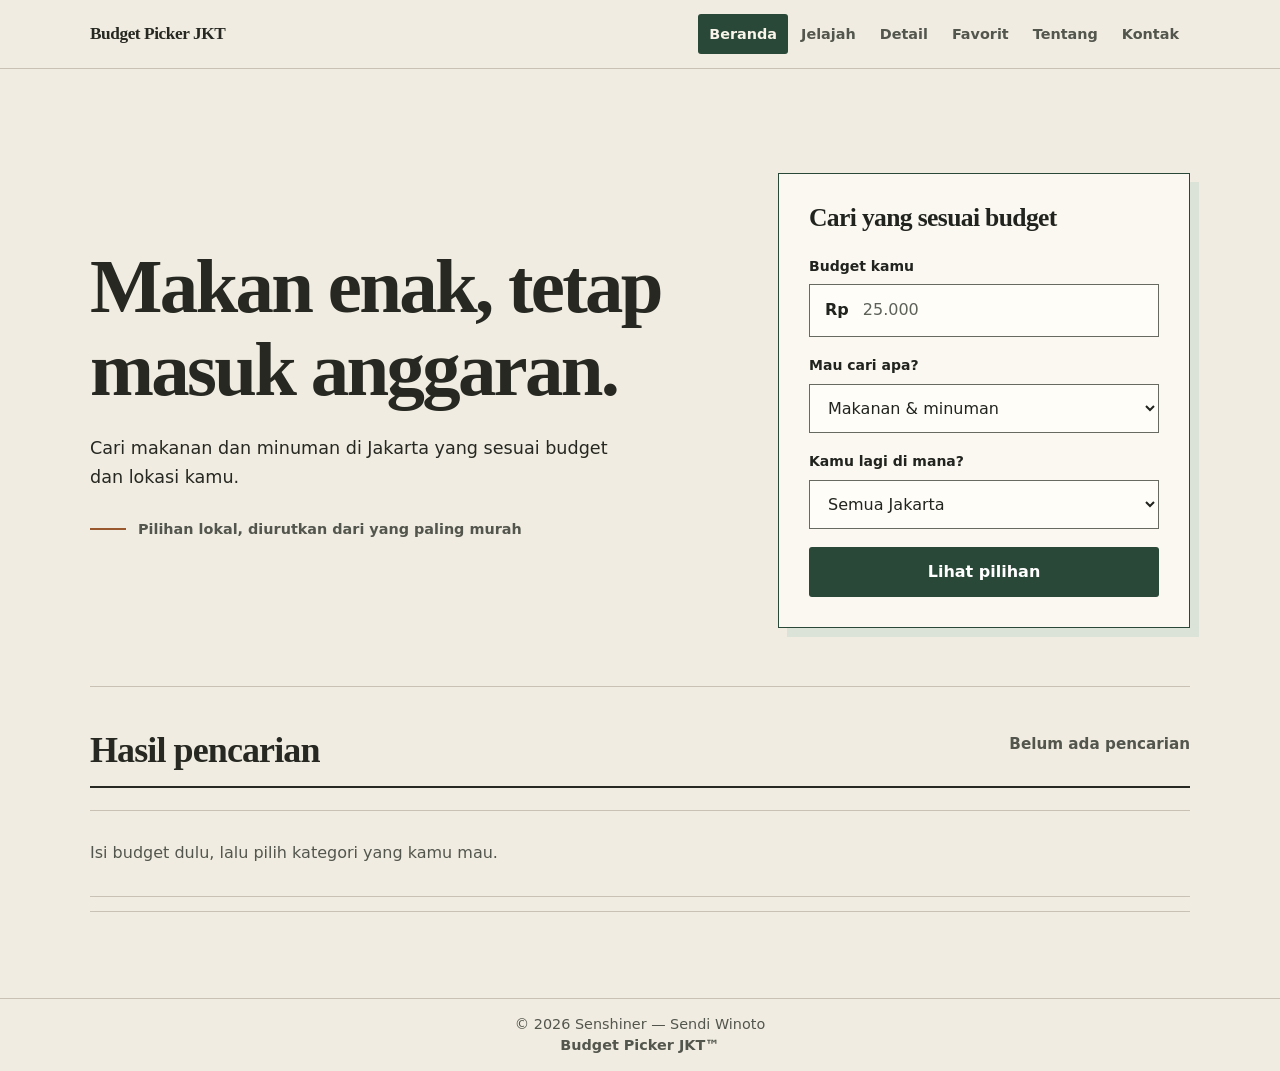
<file: index.html>
<!DOCTYPE html>
<html lang="id">
<head>
  <meta charset="UTF-8">
  <meta name="viewport" content="width=device-width, initial-scale=1.0">
  <meta name="description" content="Cari makanan dan minuman kaki lima Jakarta yang sesuai dengan budget kamu.">
  <title>Rekomendasi Kuliner Jakarta</title>
  <link rel="stylesheet" href="style.css">
</head>
<body>
  <header class="site-header">
    <div class="header-inner">
      <a class="site-brand" href="#beranda">Budget Picker JKT</a>
      <button class="menu-toggle" type="button" aria-expanded="false" aria-controls="main-nav">
        <span>Menu</span><span class="menu-lines" aria-hidden="true"></span>
      </button>
      <nav class="main-nav" id="main-nav" aria-label="Navigasi utama">
        <ul class="nav-list">
          <li><a class="nav-link" href="#beranda" data-page="beranda">Beranda</a></li>
          <li><a class="nav-link" href="#jelajah" data-page="jelajah">Jelajah</a></li>
          <li><a class="nav-link" href="#detail" data-page="detail">Detail</a></li>
          <li><a class="nav-link" href="#favorit" data-page="favorit">Favorit</a></li>
          <li><a class="nav-link" href="#tentang" data-page="tentang">Tentang</a></li>
          <li><a class="nav-link" href="#kontak" data-page="kontak">Kontak</a></li>
        </ul>
      </nav>
    </div>
  </header>

  <main>
    <section class="page active" id="beranda" aria-labelledby="beranda-title">
      <div class="hero">
        <div class="hero-copy">
          <h1 class="hero-title" id="beranda-title">Makan enak, tetap masuk anggaran.</h1>
          <p class="lede">Cari makanan dan minuman di Jakarta yang sesuai budget dan lokasi kamu.</p>
          <p class="hero-note">Pilihan lokal, diurutkan dari yang paling murah</p>
        </div>
        <form class="budget-panel" id="form-budget">
          <h2>Cari yang sesuai budget</h2>
          <div class="field">
            <label for="input-budget">Budget kamu</label>
            <div class="money-input">
              <span>Rp</span>
              <input type="number" id="input-budget" name="budget" placeholder="25.000" min="1000" step="1000" required>
            </div>
          </div>
          <div class="field">
            <label for="kategori-budget">Mau cari apa?</label>
            <select class="panel-select" id="kategori-budget" name="kategori">
              <option value="semua">Makanan & minuman</option>
              <option value="makanan">Makanan saja</option>
              <option value="minuman">Minuman saja</option>
            </select>
          </div>
          <div class="field">
            <label for="lokasi-budget">Kamu lagi di mana?</label>
            <select class="panel-select" id="lokasi-budget" name="lokasi"></select>
          </div>
          <button class="primary-button" type="submit">Lihat pilihan</button>
        </form>
      </div>
      <div class="results-block" id="hasil-beranda">
        <div class="section-bar">
          <h2>Hasil pencarian</h2>
          <p class="result-info" id="hasil-info">Belum ada pencarian</p>
        </div>
        <p class="empty-state" id="hasil-empty">Isi budget dulu, lalu pilih kategori yang kamu mau.</p>
        <ul class="food-list" id="daftar-hasil"></ul>
      </div>
    </section>

    <section class="page" id="jelajah" aria-labelledby="jelajah-title">
      <div class="page-head">
        <div class="hero-copy">
          <h2 class="page-title" id="jelajah-title">Jelajah kuliner Jakarta.</h2>
          <p class="lede">Dari sarapan hangat sampai es yang segar, semuanya bisa kamu telusuri di sini.</p>
        </div>
      </div>
      <div class="browse-tools">
        <input type="search" id="jelajah-search" placeholder="Cari nama kuliner…" aria-label="Cari nama kuliner">
        <div class="filter-group" aria-label="Filter kategori">
          <button class="filter-button active" type="button" data-filter="semua">Semua</button>
          <button class="filter-button" type="button" data-filter="makanan">Makanan</button>
          <button class="filter-button" type="button" data-filter="minuman">Minuman</button>
        </div>
        <div class="field">
          <label for="jelajah-wilayah">Wilayah</label>
          <select id="jelajah-wilayah"></select>
        </div>
      </div>
      <p class="result-info" id="jelajah-info"></p>
      <ul class="food-list" id="jelajah-list"></ul>
    </section>

    <section class="page" id="detail" aria-labelledby="detail-title">
      <div class="page-head">
        <div class="hero-copy">
          <h2 class="page-title" id="detail-title">Kenalan sama menunya.</h2>
          <p class="lede">Klik tiap item untuk membaca ciri khas, harga, kategori, dan area tempat menu itu biasa ditemukan.</p>
        </div>
      </div>
      <div class="detail-list" id="detail-list"></div>
    </section>

    <section class="page" id="favorit" aria-labelledby="favorit-title">
      <div class="page-head">
        <div class="hero-copy">
          <h2 class="page-title" id="favorit-title">Favorit kamu.</h2>
          <p class="lede">Simpan kuliner yang kamu suka, lalu lihat total harganya sekaligus sebelum berangkat.</p>
        </div>
      </div>
      <p class="result-info" id="favorit-info"></p>
      <ul class="food-list" id="favorit-list"></ul>
      <p class="favorit-total" id="favorit-total" hidden></p>
      <p class="muted" id="favorit-empty">Belum ada favorit. Ketuk ikon hati pada kuliner untuk menyimpan.</p>
    </section>

    <section class="page" id="tentang" aria-labelledby="tentang-title">
      <div class="page-head">
        <div class="hero-copy">
          <h2 class="page-title" id="tentang-title">Biar pilih makan nggak kelamaan.</h2>
          <p class="lede">Cari makanan dan minuman di Jakarta berdasarkan budget dan lokasi. Cocok juga buat cowo bingung yang sering mentok saat ditanya mau makan apa.</p>
        </div>
      </div>
      <div class="story-grid">
        <div class="story-copy">
          <p>Caranya simpel: masukkan budget, pilih lokasi kamu saat ini, lalu lihat rekomendasi yang paling masuk akal. Kamu juga bisa menjelajahi daftar kuliner, membuka detail menu, serta menyaring pilihan berdasarkan jenis dan wilayah.</p>
          <p>Informasi harga dan tempat dipakai sebagai perkiraan awal sebelum berangkat. Harga di lapangan bisa berubah, jadi sebaiknya cek lagi kalau kamu datang dari jauh.</p>
        </div>
        <aside class="side-note"><h2>Tujuannya</h2><p>Biar keputusan makan lebih cepat, pilihannya sesuai isi dompet, dan kamu nggak perlu muter Jakarta cuma buat cari menu yang cocok.</p></aside>
      </div>
    </section>

    <section class="page" id="kontak" aria-labelledby="kontak-title">
      <div class="page-head">
        <div class="hero-copy">
          <h2 class="page-title" id="kontak-title">Punya masukan?</h2>
          <p class="lede">Kalau ada harga yang perlu diperbarui atau kuliner Jakarta yang layak masuk daftar, hubungi Senshiner.</p>
        </div>
      </div>
      <div class="contact-grid">
        <div>
          <p class="muted">Kunjungi situs untuk melihat karya lain dan jalur kontak yang tersedia.</p>
          <a class="contact-link" href="https://senshiner.is-a.dev" target="_blank" rel="noopener noreferrer">senshiner.is-a.dev</a>
        </div>
        <div>
          <p class="muted">Aplikasi ini gratis. Kalau terbantu dan ingin mendukung pengembangan:</p>
          <p>
            <a class="contact-link support-link" href="https://saweria.co/senshine" target="_blank" rel="noopener noreferrer">Saweria</a>
            <span class="muted"> &middot; </span>
            <a class="contact-link support-link" href="https://trakteer.id/senhshine" target="_blank" rel="noopener noreferrer">Trakteer</a>
          </p>
        </div>
        <aside class="side-note">
          <h2>Catatan harga</h2>
          <p>Perkiraan harga mengacu pada kisaran kaki lima dan warkop Jakarta. Harga aktual bisa berubah.</p>
        </aside>
      </div>
    </section>
  </main>

  <footer>
    <div class="footer-inner">
      <p>© 2026 Senshiner — Sendi Winoto<br><span class="footer-brand">Budget Picker JKT™</span></p>
    </div>
  </footer>
  <script src="script.js"></script>
</body>
</html>
</file>
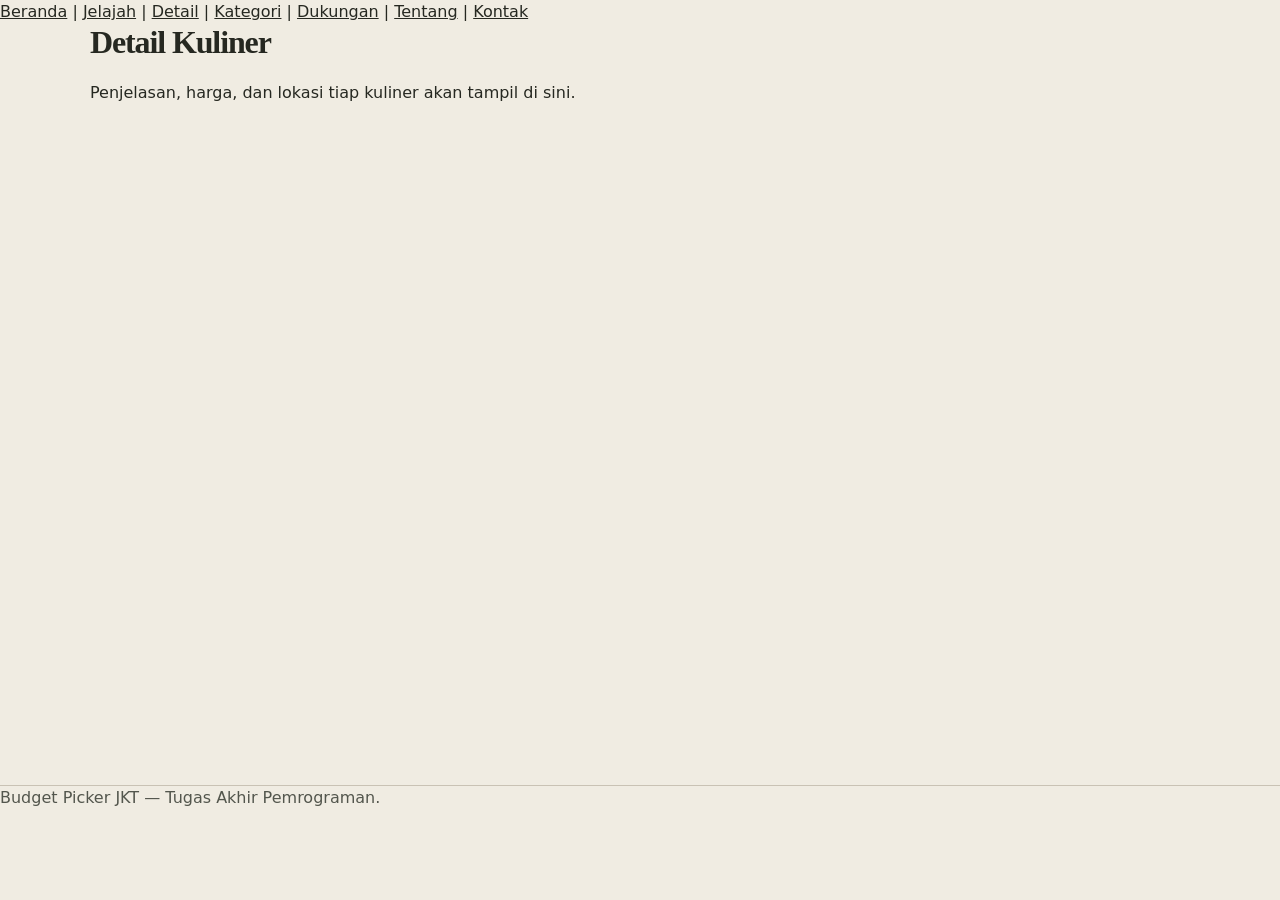
<file: detail.html>
<!DOCTYPE html>
<html lang="id">
<head>
  <meta charset="UTF-8">
  <meta name="viewport" content="width=device-width, initial-scale=1.0">
  <meta name="description" content="Detail kuliner pilihan di Budget Picker JKT.">
  <title>Detail — Budget Picker JKT</title>
  <link rel="stylesheet" href="style.css">
  <!-- Tahap 2: tambah styling CSS. Logika (JS) menyusul di tahap berikutnya. -->
</head>
<body>

<nav>
  <a href="index.html">Beranda</a> |
  <a href="jelajah.html">Jelajah</a> |
  <a href="detail.html">Detail</a> |
  <a href="kategori.html">Kategori</a> |
  <a href="dukungan.html">Dukungan</a> |
  <a href="tentang.html">Tentang</a> |
  <a href="kontak.html">Kontak</a>
</nav>

<main>
  <h1>Detail Kuliner</h1>
  <p>Penjelasan, harga, dan lokasi tiap kuliner akan tampil di sini.</p>
  <!-- Konten detail kuliner menyusul di tahap berikutnya. -->
</main>

<footer>
  <p>Budget Picker JKT — Tugas Akhir Pemrograman.</p>
</footer>

</body>
</html>
</file>
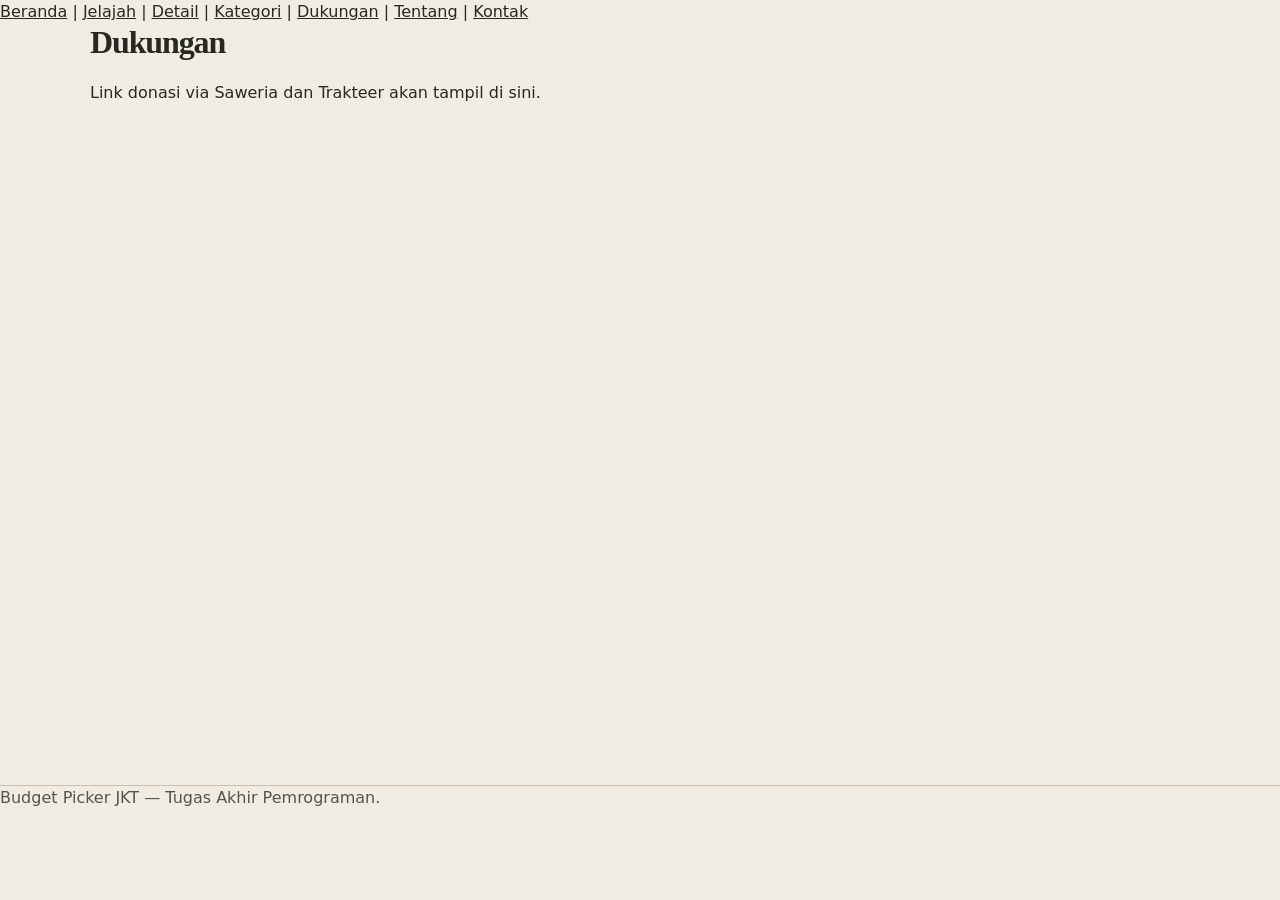
<file: dukungan.html>
<!DOCTYPE html>
<html lang="id">
<head>
  <meta charset="UTF-8">
  <meta name="viewport" content="width=device-width, initial-scale=1.0">
  <meta name="description" content="Dukung pengembangan Budget Picker JKT.">
  <title>Dukungan — Budget Picker JKT</title>
  <link rel="stylesheet" href="style.css">
  <!-- Tahap 2: tambah styling CSS. Logika (JS) menyusul di tahap berikutnya. -->
</head>
<body>

<nav>
  <a href="index.html">Beranda</a> |
  <a href="jelajah.html">Jelajah</a> |
  <a href="detail.html">Detail</a> |
  <a href="kategori.html">Kategori</a> |
  <a href="dukungan.html">Dukungan</a> |
  <a href="tentang.html">Tentang</a> |
  <a href="kontak.html">Kontak</a>
</nav>

<main>
  <h1>Dukungan</h1>
  <p>Link donasi via Saweria dan Trakteer akan tampil di sini.</p>
  <!-- Konten dukungan menyusul di tahap berikutnya. -->
</main>

<footer>
  <p>Budget Picker JKT — Tugas Akhir Pemrograman.</p>
</footer>

</body>
</html>
</file>
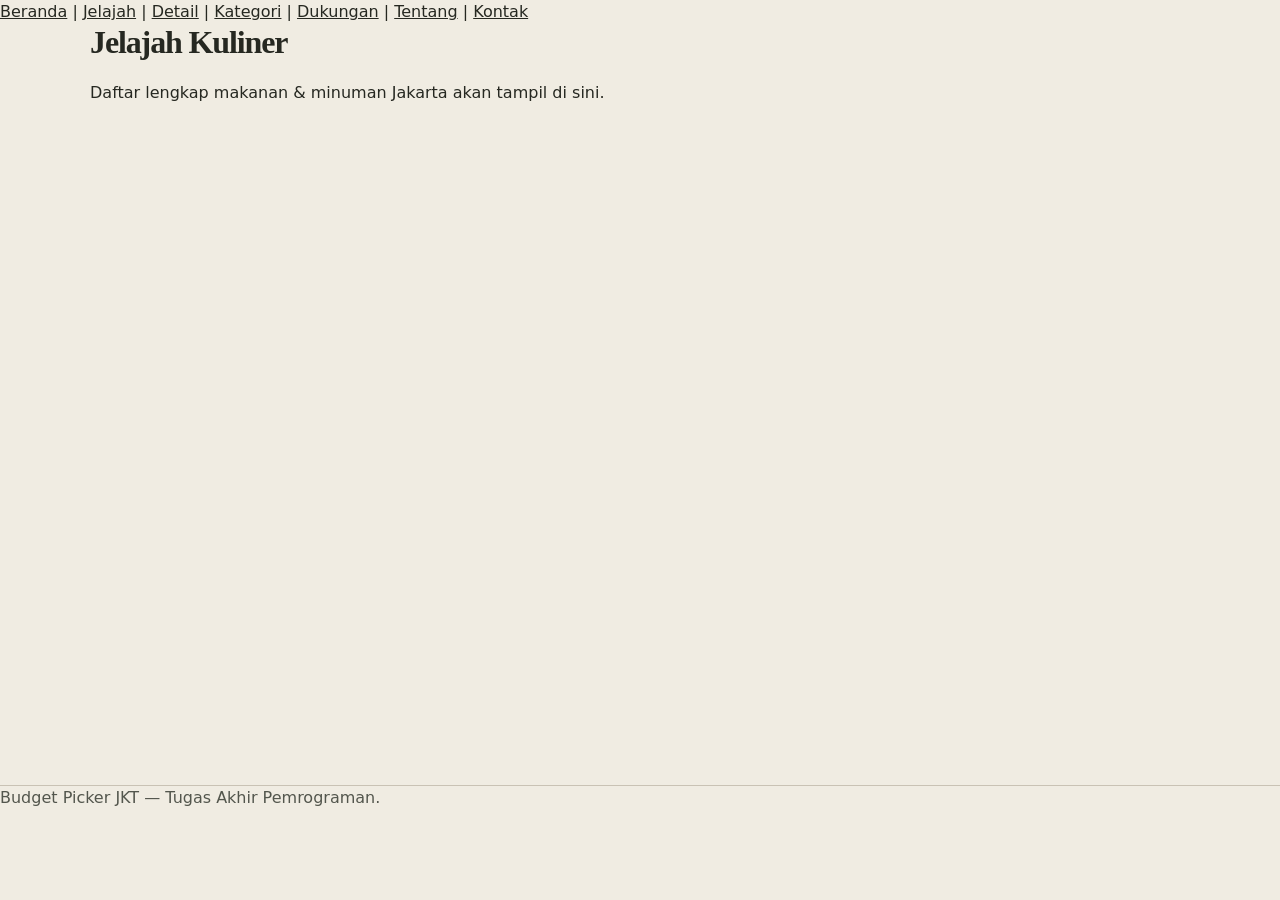
<file: jelajah.html>
<!DOCTYPE html>
<html lang="id">
<head>
  <meta charset="UTF-8">
  <meta name="viewport" content="width=device-width, initial-scale=1.0">
  <meta name="description" content="Jelajahi daftar kuliner Jakarta di Budget Picker JKT.">
  <title>Jelajah — Budget Picker JKT</title>
  <link rel="stylesheet" href="style.css">
  <!-- Tahap 2: tambah styling CSS. Logika (JS) menyusul di tahap berikutnya. -->
</head>
<body>

<nav>
  <a href="index.html">Beranda</a> |
  <a href="jelajah.html">Jelajah</a> |
  <a href="detail.html">Detail</a> |
  <a href="kategori.html">Kategori</a> |
  <a href="dukungan.html">Dukungan</a> |
  <a href="tentang.html">Tentang</a> |
  <a href="kontak.html">Kontak</a>
</nav>

<main>
  <h1>Jelajah Kuliner</h1>
  <p>Daftar lengkap makanan &amp; minuman Jakarta akan tampil di sini.</p>
  <!-- Konten daftar kuliner menyusul di tahap berikutnya. -->
</main>

<footer>
  <p>Budget Picker JKT — Tugas Akhir Pemrograman.</p>
</footer>

</body>
</html>
</file>
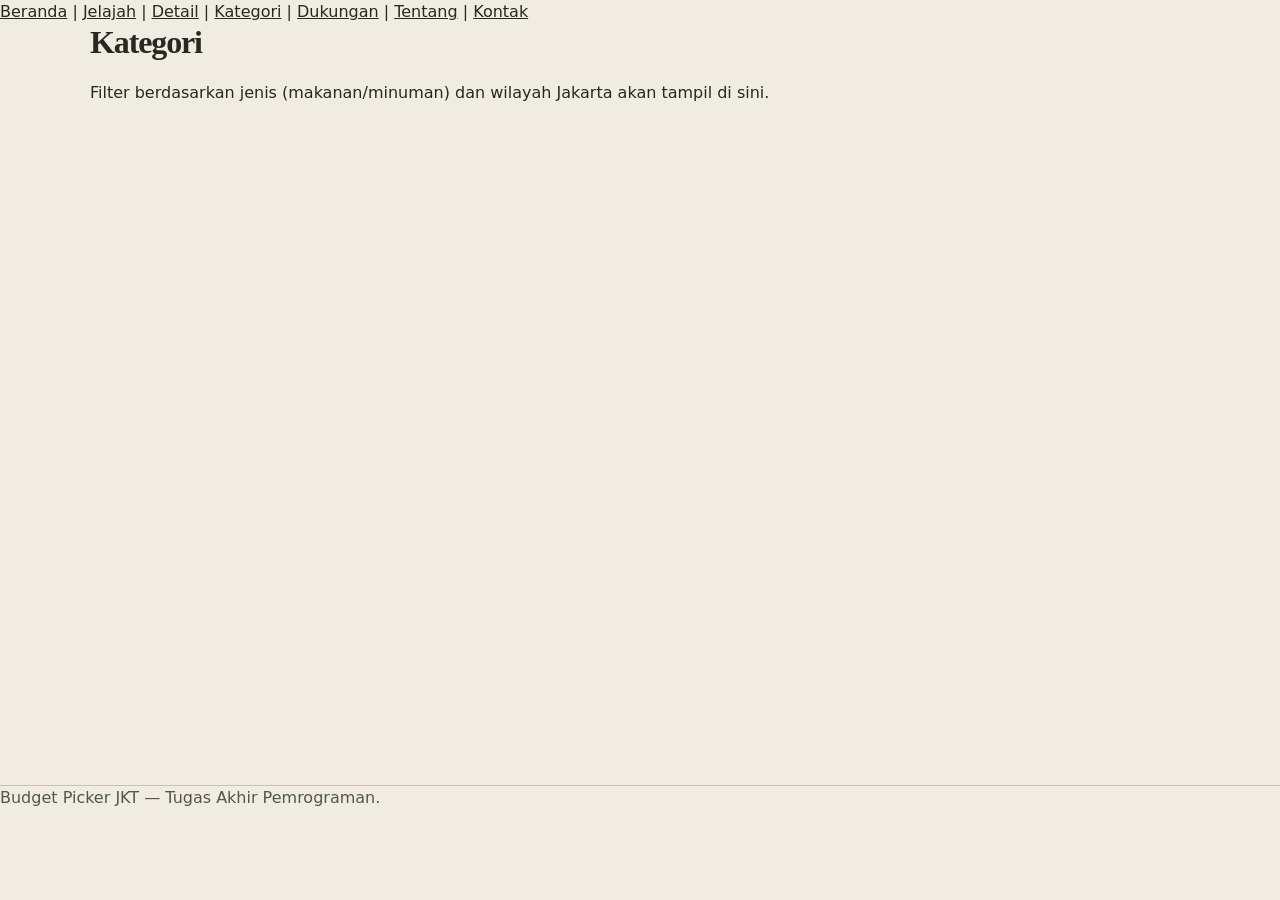
<file: kategori.html>
<!DOCTYPE html>
<html lang="id">
<head>
  <meta charset="UTF-8">
  <meta name="viewport" content="width=device-width, initial-scale=1.0">
  <meta name="description" content="Kategori makanan & minuman di Budget Picker JKT.">
  <title>Kategori — Budget Picker JKT</title>
  <link rel="stylesheet" href="style.css">
  <!-- Tahap 2: tambah styling CSS. Logika (JS) menyusul di tahap berikutnya. -->
</head>
<body>

<nav>
  <a href="index.html">Beranda</a> |
  <a href="jelajah.html">Jelajah</a> |
  <a href="detail.html">Detail</a> |
  <a href="kategori.html">Kategori</a> |
  <a href="dukungan.html">Dukungan</a> |
  <a href="tentang.html">Tentang</a> |
  <a href="kontak.html">Kontak</a>
</nav>

<main>
  <h1>Kategori</h1>
  <p>Filter berdasarkan jenis (makanan/minuman) dan wilayah Jakarta akan tampil di sini.</p>
  <!-- Konten kategori menyusul di tahap berikutnya. -->
</main>

<footer>
  <p>Budget Picker JKT — Tugas Akhir Pemrograman.</p>
</footer>

</body>
</html>
</file>
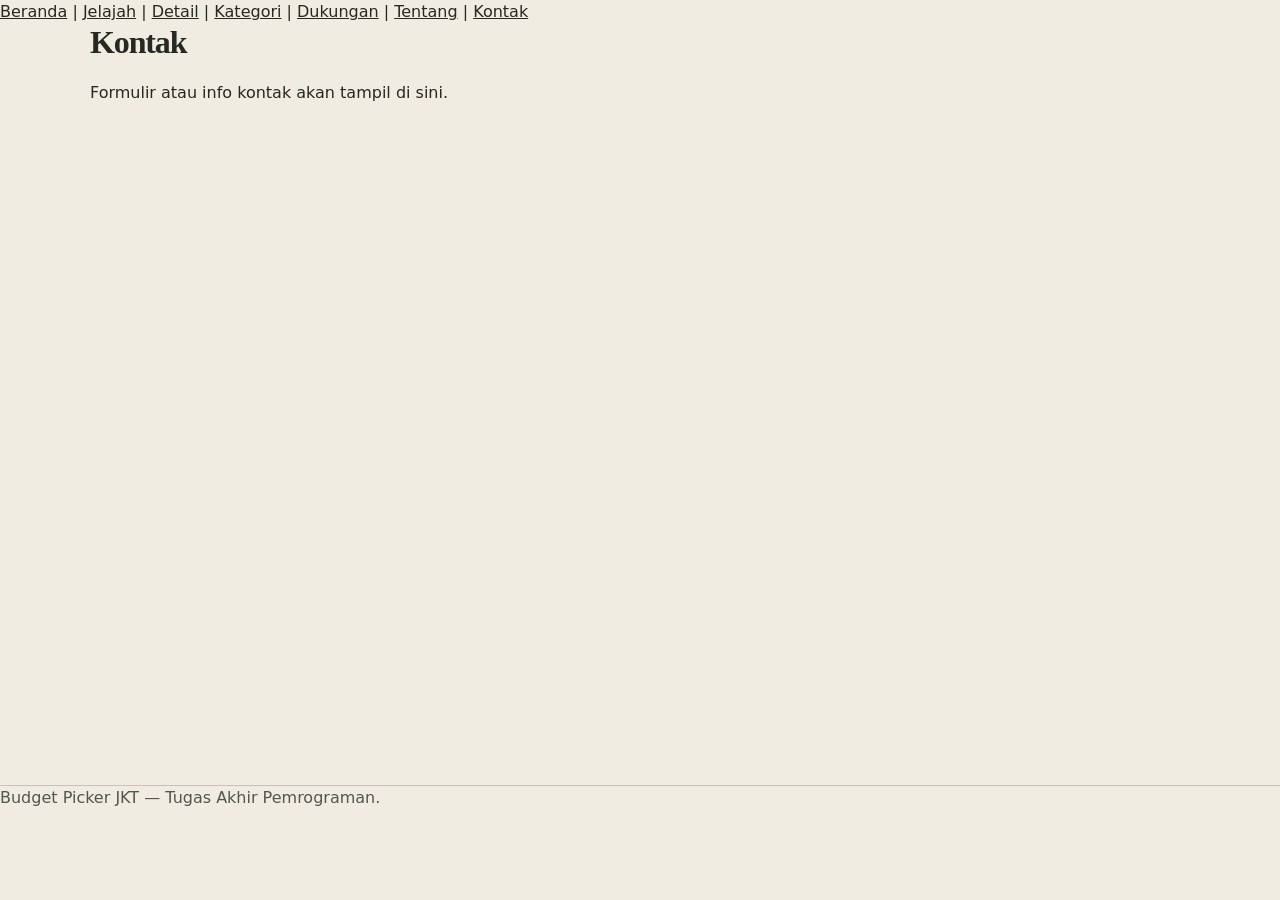
<file: kontak.html>
<!DOCTYPE html>
<html lang="id">
<head>
  <meta charset="UTF-8">
  <meta name="viewport" content="width=device-width, initial-scale=1.0">
  <meta name="description" content="Hubungi tim Budget Picker JKT.">
  <title>Kontak — Budget Picker JKT</title>
  <link rel="stylesheet" href="style.css">
  <!-- Tahap 2: tambah styling CSS. Logika (JS) menyusul di tahap berikutnya. -->
</head>
<body>

<nav>
  <a href="index.html">Beranda</a> |
  <a href="jelajah.html">Jelajah</a> |
  <a href="detail.html">Detail</a> |
  <a href="kategori.html">Kategori</a> |
  <a href="dukungan.html">Dukungan</a> |
  <a href="tentang.html">Tentang</a> |
  <a href="kontak.html">Kontak</a>
</nav>

<main>
  <h1>Kontak</h1>
  <p>Formulir atau info kontak akan tampil di sini.</p>
  <!-- Konten kontak menyusul di tahap berikutnya. -->
</main>

<footer>
  <p>Budget Picker JKT — Tugas Akhir Pemrograman.</p>
</footer>

</body>
</html>
</file>
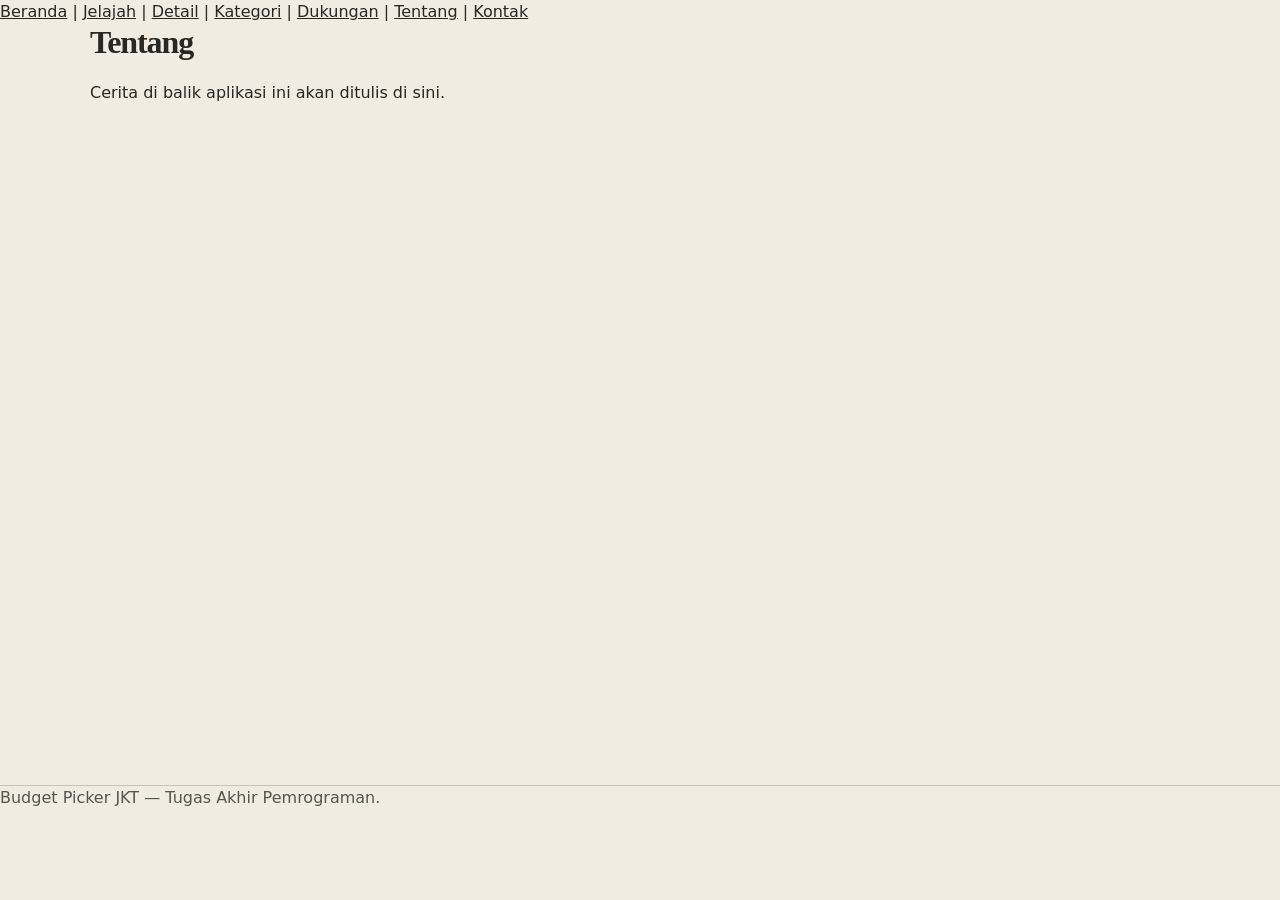
<file: tentang.html>
<!DOCTYPE html>
<html lang="id">
<head>
  <meta charset="UTF-8">
  <meta name="viewport" content="width=device-width, initial-scale=1.0">
  <meta name="description" content="Tentang Budget Picker JKT.">
  <title>Tentang — Budget Picker JKT</title>
  <link rel="stylesheet" href="style.css">
  <!-- Tahap 2: tambah styling CSS. Logika (JS) menyusul di tahap berikutnya. -->
</head>
<body>

<nav>
  <a href="index.html">Beranda</a> |
  <a href="jelajah.html">Jelajah</a> |
  <a href="detail.html">Detail</a> |
  <a href="kategori.html">Kategori</a> |
  <a href="dukungan.html">Dukungan</a> |
  <a href="tentang.html">Tentang</a> |
  <a href="kontak.html">Kontak</a>
</nav>

<main>
  <h1>Tentang</h1>
  <p>Cerita di balik aplikasi ini akan ditulis di sini.</p>
  <!-- Konten tentang menyusul di tahap berikutnya. -->
</main>

<footer>
  <p>Budget Picker JKT — Tugas Akhir Pemrograman.</p>
</footer>

</body>
</html>
</file>
<file: style.css>
:root {
      color-scheme: light dark;
      --paper: #f0ece2;
      --paper-deep: #e3ddcf;
      --surface: #fbf8f1;
      --ink: #262821;
      --muted: #53564d;
      --green: #294837;
      --green-strong: #1f382b;
      --green-soft: #dbe3d8;
      --line: #c9c2b4;
      --drink: #9a582f;
      --drink-soft: #efddcf;
      --header: rgba(240, 236, 226, 0.97);
      --field-bg: #fffdf8;
      --field-ink: #20231e;
      --field-line: #666a61;
      --panel-bg: #fbf8f1;
      --panel-ink: #20231e;
      --focus: #9a582f;
    }

    * { box-sizing: border-box; }
    html { scroll-behavior: smooth; }
    body {
      margin: 0;
      background: var(--paper);
      color: var(--ink);
      font-family: ui-sans-serif, system-ui, -apple-system, "Segoe UI", sans-serif;
      font-size: 16px;
      line-height: 1.55;
    }
    button, input, select { font: inherit; }
    button, a { -webkit-tap-highlight-color: transparent; }
    a { color: inherit; }
    h1, h2, h3, p { margin-top: 0; }
    h1, h2, h3 { line-height: 1.08; letter-spacing: -0.025em; }

    :focus-visible {
      outline: 3px solid var(--focus);
      outline-offset: 3px;
    }
    input:focus-visible,
    select:focus-visible,
    button:focus-visible,
    a:focus-visible {
      outline: 3px solid var(--focus);
      outline-offset: 3px;
    }
    input:focus-visible,
    select:focus-visible {
      border-color: var(--focus);
      box-shadow: 0 0 0 3px var(--drink-soft);
    }

    .site-header {
      position: sticky;
      top: 0;
      z-index: 20;
      border-bottom: 1px solid var(--line);
      background: var(--header);
      backdrop-filter: blur(10px);
    }
    .header-inner,
    main,
    .footer-inner { width: min(1100px, calc(100% - 40px)); }
    .header-inner {
      min-height: 68px;
      margin: 0 auto;
      display: flex;
      align-items: center;
      justify-content: space-between;
      gap: 28px;
    }
    .site-brand {
      flex: 0 0 auto;
      color: var(--ink);
      font-family: Georgia, "Times New Roman", serif;
      font-size: 1.08rem;
      font-weight: 700;
      letter-spacing: -0.025em;
      text-decoration: none;
    }
    .nav-list {
      list-style: none;
      margin: 0;
      padding: 0;
      display: flex;
      align-items: center;
      gap: 2px;
      flex-wrap: nowrap;
    }
    .nav-link {
      display: block;
      padding: 9px 11px;
      border-radius: 3px;
      color: var(--muted);
      font-size: 0.9rem;
      font-weight: 650;
      text-decoration: none;
      transition: background-color 160ms ease, color 160ms ease;
    }
    .nav-link:hover { background: var(--paper-deep); color: var(--ink); }
    .nav-link[aria-current="page"] { background: var(--green); color: #f8f4e9; }
    .menu-toggle {
      display: none;
      width: 100%;
      min-height: 48px;
      border: 0;
      background: transparent;
      color: var(--ink);
      font-weight: 700;
      cursor: pointer;
      align-items: center;
      justify-content: space-between;
    }
    .menu-lines,
    .menu-lines::before,
    .menu-lines::after {
      width: 21px;
      height: 2px;
      display: block;
      position: relative;
      background: currentColor;
      content: "";
    }
    .menu-lines::before { position: absolute; top: -6px; }
    .menu-lines::after { position: absolute; top: 6px; }

    main {
      min-height: calc(100vh - 140px);
      margin: 0 auto;
    }
    .page { display: none; padding: 52px 0 76px; }
    .page.active { display: block; }
    .page:not(#beranda) { padding-top: 0; }
    .hero,
    .page-head {
      min-height: 520px;
      display: grid;
      grid-template-columns: minmax(0, 1.08fr) minmax(330px, 0.72fr);
      align-items: center;
      gap: 70px;
      padding: 52px 0 58px;
      border-bottom: 1px solid var(--line);
    }
    .page-head + * { margin-top: 44px; }
    h1,
    .page-title {
      font-family: Georgia, "Times New Roman", serif;
      font-weight: 700;
      letter-spacing: -0.035em;
    }
    .lede {
      max-width: 620px;
      margin-bottom: 0;
      color: var(--muted);
      font-size: clamp(1rem, 2vw, 1.18rem);
    }
    .hero-copy { max-width: 650px; padding-right: 10px; }
    .hero-title,
    .page-title {
      margin: 0 0 22px;
      max-width: 650px;
      font-size: clamp(3rem, 6vw, 5rem);
      line-height: 1.08;
      overflow-wrap: normal;
      word-break: normal;
    }
    .hero-copy .lede {
      max-width: 540px;
      color: var(--ink);
      font-size: 1.1rem;
      line-height: 1.65;
    }
    .hero-note {
      display: flex;
      align-items: center;
      gap: 12px;
      margin-top: 26px;
      color: var(--muted);
      font-size: 0.9rem;
      font-weight: 600;
    }
    .hero-note::before {
      width: 36px;
      height: 2px;
      flex: 0 0 auto;
      background: var(--drink);
      content: "";
    }

    .budget-panel {
      position: relative;
      padding: 30px;
      border: 1px solid var(--green);
      background: var(--panel-bg);
      color: var(--panel-ink);
      box-shadow: 9px 9px 0 var(--green-soft);
    }
    .budget-panel h2 {
      margin-bottom: 24px;
      color: var(--panel-ink);
      font-family: Georgia, "Times New Roman", serif;
      font-size: 1.6rem;
    }
    .field { margin-bottom: 18px; }
    .field label {
      display: block;
      margin-bottom: 7px;
      color: inherit;
      font-size: 0.875rem;
      font-weight: 800;
    }
    .money-input {
      display: grid;
      grid-template-columns: auto 1fr;
      align-items: center;
      border: 1px solid var(--field-line);
      background: var(--field-bg);
      color: var(--field-ink);
    }
    .money-input:focus-within { border-color: var(--focus); }
    .money-input span { padding-left: 15px; font-weight: 800; }
    input[type="number"],
    input[type="search"],
    select {
      width: 100%;
      min-width: 0;
      min-height: 48px;
      padding: 13px 14px;
      border: 1px solid var(--field-line);
      border-radius: 0;
      background: var(--field-bg);
      color: var(--field-ink);
    }
    input::placeholder { color: #5d6259; opacity: 1; }
    .money-input input { border: 0; background: transparent; color: inherit; }
    .panel-select { background: var(--field-bg); color: var(--field-ink); }
    .panel-select option,
    .panel-select optgroup,
    select option,
    select optgroup { background: var(--field-bg); color: var(--field-ink); }

    .primary-button,
    .secondary-button {
      min-height: 48px;
      padding: 12px 20px;
      border: 1px solid transparent;
      border-radius: 3px;
      font-weight: 800;
      cursor: pointer;
      transition: background-color 160ms ease, color 160ms ease, transform 160ms ease;
    }
    .primary-button {
      display: inline-flex;
      align-items: center;
      justify-content: center;
      background: var(--ink);
      color: var(--paper);
      text-decoration: none;
    }
    .primary-button:hover { background: var(--drink); color: #fff; }
    .primary-button:active,
    .secondary-button:active { transform: translateY(1px); }
    .budget-panel .primary-button { width: 100%; background: var(--green); color: #fff; }
    .budget-panel .primary-button:hover { background: var(--green-strong); color: #fff; }
    .secondary-button { background: transparent; border-color: var(--green); color: var(--green); }
    .secondary-button:hover { background: var(--green); color: #fff; }

    .results-block { padding: 44px 0 10px; }
    .section-bar {
      display: flex;
      align-items: end;
      justify-content: space-between;
      gap: 24px;
      margin-bottom: 22px;
      padding-bottom: 16px;
      border-bottom: 2px solid var(--ink);
    }
    .section-bar h2 {
      margin: 0;
      font-family: Georgia, "Times New Roman", serif;
      font-size: clamp(1.6rem, 3vw, 2.25rem);
    }
    .result-info,
    .muted { color: var(--muted); }
    .result-info { margin: 0 0 14px; font-size: 0.95rem; font-weight: 650; }
    .empty-state {
      margin: 0;
      padding: 30px 0;
      border-top: 1px solid var(--line);
      border-bottom: 1px solid var(--line);
      color: var(--muted);
    }

    .food-list {
      list-style: none;
      display: grid;
      gap: 0;
      margin: 14px 0 0;
      padding: 0;
      border-top: 1px solid var(--line);
    }
    .food-row {
      display: grid;
      grid-template-columns: 104px minmax(0, 1fr) auto;
      align-items: center;
      min-height: 112px;
      gap: 20px;
      padding: 14px 0;
      border-bottom: 1px solid var(--line);
      background: transparent;
      transition: background-color 140ms ease, padding 140ms ease;
    }
    .food-row:hover { padding: 14px 10px; background: var(--surface); }
    .food-photo {
      width: 104px;
      height: 82px;
      display: block;
      object-fit: cover;
      border-radius: 2px;
      background: var(--paper-deep);
    }
    .food-name { font-size: 1.05rem; font-weight: 800; }
    .food-meta { display: flex; align-items: center; gap: 9px; margin-top: 4px; }
    .food-place { margin-top: 7px; color: var(--muted); font-size: 0.875rem; line-height: 1.45; }
    .category-badge {
      display: inline-flex;
      align-items: center;
      min-height: 25px;
      padding: 3px 8px;
      border-radius: 2px;
      background: var(--green-soft);
      color: var(--green-strong);
      font-size: 0.875rem;
      font-weight: 800;
      letter-spacing: 0.035em;
      text-transform: uppercase;
    }
    .category-badge.drink { background: var(--drink-soft); color: var(--drink); }
    .near-badge {
      display: inline-block;
      margin-top: 6px;
      padding: 3px 7px;
      border-radius: 2px;
      background: var(--green-soft);
      color: var(--green-strong);
      font-size: 0.875rem;
      font-weight: 750;
    }
    .price {
      color: var(--green);
      font-size: 1.05rem;
      font-weight: 800;
      font-variant-numeric: tabular-nums;
      white-space: nowrap;
    }

    .browse-tools,
    .category-filter-panel {
      margin-bottom: 30px;
      padding: 30px;
      border: 1px solid var(--green);
      background: var(--panel-bg);
      color: var(--panel-ink);
      box-shadow: 9px 9px 0 var(--green-soft);
    }
    .browse-tools {
      display: grid;
      grid-template-columns: minmax(260px, 1fr) auto auto;
      gap: 18px;
      align-items: center;
    }
    .browse-tools .field { margin: 0; min-width: 200px; }
    .row-actions {
      display: flex;
      flex-direction: column;
      align-items: flex-end;
      gap: 10px;
    }
    .fav-button {
      width: 42px;
      height: 42px;
      border: 1px solid var(--line);
      border-radius: 999px;
      background: transparent;
      color: var(--muted);
      font-size: 1.25rem;
      line-height: 1;
      cursor: pointer;
    }
    .fav-button.active { color: var(--drink); border-color: var(--drink); }
    .favorit-total {
      margin-top: 20px;
      font-size: 1.25rem;
      font-weight: 800;
    }
    .filter-group { display: flex; flex-wrap: wrap; gap: 8px; }
    .filter-button {
      padding: 9px 14px;
      border: 1px solid var(--line);
      border-radius: 3px;
      background: var(--paper);
      color: var(--ink);
      font-weight: 700;
      cursor: pointer;
    }
    .filter-button:hover,
    .filter-button.active { border-color: var(--green); background: var(--green); color: #f8f4e9; }

    .detail-list { display: grid; gap: 0; border-top: 1px solid var(--line); }
    .detail-item { border-bottom: 1px solid var(--line); background: transparent; }
    .detail-item summary {
      list-style: none;
      display: grid;
      grid-template-columns: 88px minmax(0, 1fr) auto;
      align-items: center;
      gap: 20px;
      padding: 15px 0;
      cursor: pointer;
      font-size: 1.05rem;
      font-weight: 750;
    }
    .detail-item summary::-webkit-details-marker { display: none; }
    .detail-item summary::after { content: "+"; color: var(--green); font-size: 1.4rem; }
    .detail-item[open] summary::after { content: "−"; }
    .detail-item summary:hover { padding-left: 10px; padding-right: 10px; background: var(--surface); }
    .detail-item summary img { width: 88px; height: 68px; object-fit: cover; border-radius: 2px; }
    .detail-summary-meta { display: block; margin-top: 3px; color: var(--muted); font-size: 0.875rem; line-height: 1.45; font-weight: 500; }
    .detail-body { margin: 0 0 18px 108px; padding: 18px 22px; background: var(--surface); }
    .detail-body p { margin: 0 0 7px; font-size: 0.95rem; }

    .category-filter-panel {
      display: grid;
      grid-template-columns: 1fr 1fr;
      gap: 20px;
    }
    .category-filter-panel .field { margin: 0; }

    .story-grid,
    .contact-grid {
      display: grid;
      grid-template-columns: minmax(0, 1.3fr) minmax(280px, 0.7fr);
      gap: 48px;
      align-items: start;
      padding: 30px;
      border: 1px solid var(--green);
      background: var(--panel-bg);
      color: var(--panel-ink);
      box-shadow: 9px 9px 0 var(--green-soft);
    }
    .story-copy { font-size: 1.05rem; line-height: 1.75; }
    .story-copy p { max-width: 690px; }
    .side-note { padding: 26px; background: var(--green-soft); color: var(--ink); }
    .side-note h2 {
      margin-bottom: 10px;
      font-family: Georgia, "Times New Roman", serif;
      font-size: 1.45rem;
    }
    .side-note p:last-child { margin-bottom: 0; }
    .contact-link {
      display: inline-flex;
      align-items: center;
      gap: 12px;
      margin-top: 18px;
      padding-bottom: 7px;
      border-bottom: 2px solid var(--green);
      color: var(--green);
      font-size: clamp(1.1rem, 3vw, 1.5rem);
      font-weight: 800;
      text-decoration: none;
    }
    .contact-link:hover { color: var(--drink); border-color: var(--drink); }
    .contact-link::after { content: "↗"; }
    .contact-link.support-link::after { content: "☕"; }
    .map-link {
      display: inline-block;
      margin-top: 10px;
      color: var(--green);
      font-weight: 700;
      font-size: 0.95rem;
      text-decoration: underline;
      text-underline-offset: 3px;
    }
    .map-link:hover { color: var(--drink); }

    footer {
      border-top: 1px solid var(--line);
      background: var(--paper);
      color: var(--muted);
    }
    .footer-inner {
      min-height: 72px;
      margin: 0 auto;
      display: flex;
      align-items: center;
      justify-content: center;
      padding: 12px 0;
      font-size: 0.9rem;
      line-height: 1.45;
      text-align: center;
    }
    .footer-inner p { margin: 0; }
    .footer-brand { font: inherit; font-weight: 700; }

    @media (prefers-color-scheme: dark) {
      :root {
        --paper: #191b18;
        --paper-deep: #262a24;
        --surface: #22251f;
        --ink: #f1eee5;
        --muted: #c6c4bb;
        --green: #3f7656;
        --green-strong: #d4ead9;
        --green-soft: #2a3c30;
        --line: #60645b;
        --drink: #e09b6d;
        --drink-soft: #4a3326;
        --header: rgba(25, 27, 24, 0.97);
        --field-bg: #151814;
        --field-ink: #f3f0e7;
        --field-line: #777c71;
        --panel-bg: #20241f;
        --panel-ink: #f3f0e7;
        --focus: #f0ad7f;
      }
      input::placeholder { color: #b7bcb2; }
      .nav-link[aria-current="page"],
      .filter-button.active,
      .filter-button:hover,
      .budget-panel .primary-button { background: #3f7656; color: #fffdf5; }
      .budget-panel,
      .browse-tools,
      .category-filter-panel,
      .story-grid,
      .contact-grid {
        border-color: #689779;
        box-shadow: 9px 9px 0 #293b30;
      }
      .budget-panel h2,
      .budget-panel label,
      .category-filter-panel label { color: var(--panel-ink); }
      .budget-panel .primary-button:hover { background: #4c8964; }
      .filter-button { background: var(--surface); color: var(--ink); }
      .category-badge { color: #d7eadb; }
      .category-badge.drink { color: #f3c49f; }
      .side-note { color: var(--ink); }
    }

    @media (min-width: 621px) and (max-width: 900px) {
      .hero,
      .page-head { min-height: auto; }
    }

    @media (max-width: 900px) {
      .header-inner { flex-wrap: wrap; }
      .menu-toggle { display: flex; width: auto; gap: 14px; }
      .main-nav { display: none; width: 100%; padding-bottom: 14px; }
      .main-nav.open { display: block; }
      .nav-list { display: grid; grid-template-columns: repeat(2, 1fr); gap: 4px; }
      .hero,
      .page-head {
        min-height: auto;
        grid-template-columns: 1fr;
        gap: 42px;
      }
      .hero-copy { max-width: 760px; }
      .budget-panel { max-width: 620px; }
      .story-grid,
      .contact-grid { grid-template-columns: 1fr; gap: 34px; }
    }

    @media (max-width: 620px) {
      .header-inner,
      main,
      .footer-inner { width: min(100% - 28px, 540px); }
      .header-inner { min-height: 60px; }
      .site-brand { min-height: 60px; display: flex; align-items: center; }
      .page { padding: 38px 0 54px; }
      .page:not(#beranda) { padding-top: 0; }
      .hero,
      .page-head { min-height: 0; padding: 34px 0 46px; }
      .hero-title,
      .page-title {
        max-width: 100%;
        font-size: clamp(2.45rem, 11vw, 3.4rem);
        line-height: 1.08;
        letter-spacing: -0.035em;
      }
      .budget-panel,
      .browse-tools,
      .category-filter-panel,
      .story-grid,
      .contact-grid {
        padding: 24px 20px;
        box-shadow: 6px 6px 0 var(--green-soft);
      }
      .browse-tools { grid-template-columns: 1fr; }
      .category-filter-panel { grid-template-columns: 1fr; }
      .food-row {
        grid-template-columns: 72px minmax(0, 1fr);
        gap: 12px;
        padding: 12px 0;
      }
      .food-photo { width: 72px; height: 66px; grid-row: 1 / span 2; }
      .food-row .row-actions { grid-column: 2; justify-self: start; flex-direction: row; align-items: center; }
      .food-row:hover { padding: 12px 7px; }
      .detail-item summary { grid-template-columns: 64px minmax(0, 1fr) auto; gap: 12px; }
      .detail-item summary img { width: 64px; height: 54px; }
      .detail-body { margin-left: 0; padding: 16px; }
      .side-note { padding: 22px; }
      .section-bar { align-items: flex-start; flex-direction: column; gap: 6px; }
      .footer-inner { padding: 18px 0; }
    }

    @media (prefers-reduced-motion: reduce) {
      html { scroll-behavior: auto; }
      *, *::before, *::after { transition-duration: 0.01ms !important; }
    }
</file>
